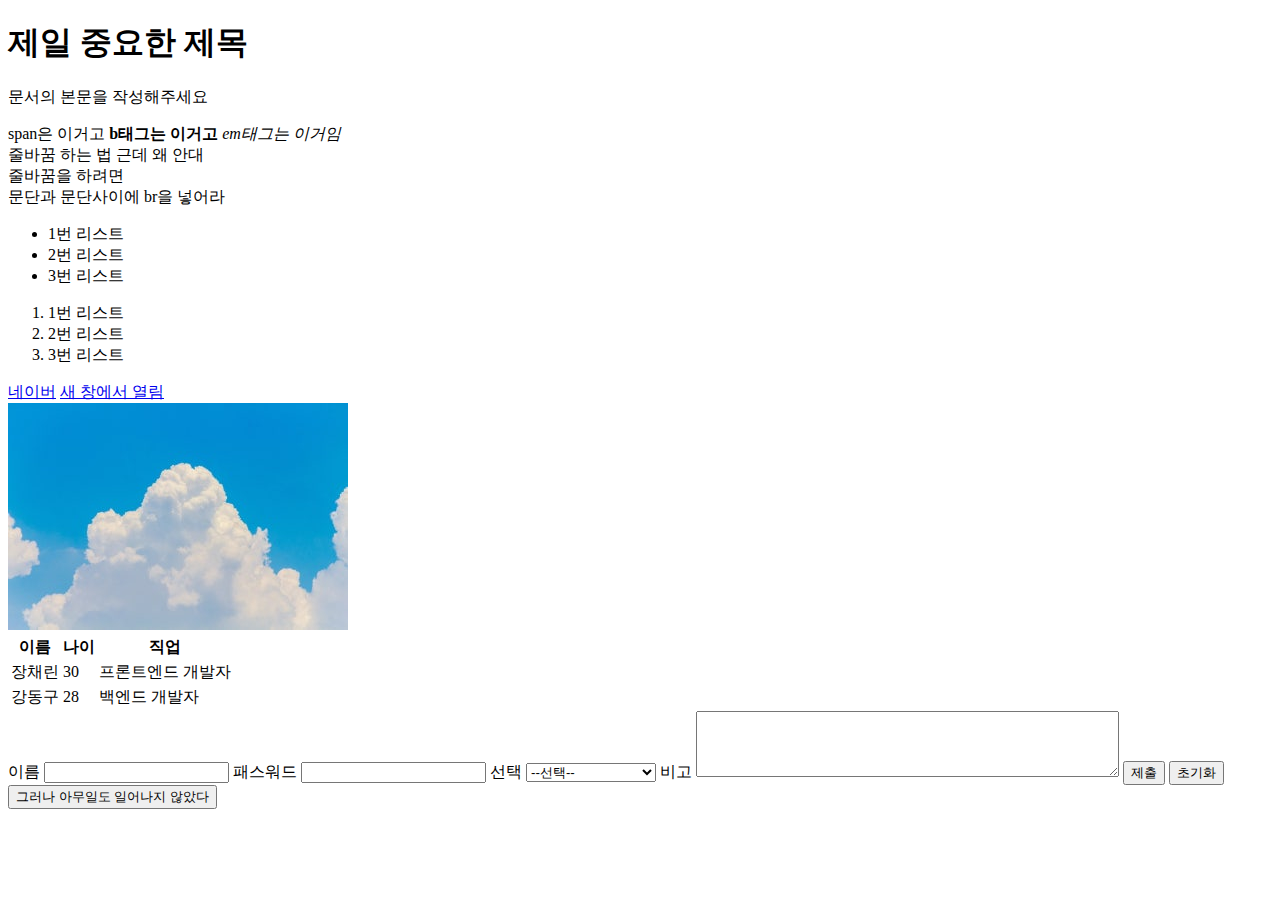
<file: index.html>
<!DOCTYPE html>
<html lang="en">

<head>
    <meta charset="UTF-8">
    <meta name="viewport" content="width=device-width, initial-scale=1.0">
    <title>Document</title>
</head>

<body>
    <div>
        <h1>제일 중요한 제목</h1>
        <p>문서의 본문을 작성해주세요</p>
        <div>
            <span>span은 이거고</span>
            <b>b태그는 이거고</b>
            <em>em태그는 이거임</em>
        </div>
        <div>
            줄바꿈 하는 법
            근데 왜 안대
        </div>
        <div>줄바꿈을 하려면 <br> 문단과 문단사이에 br을 넣어라
        </div>
        <ul>
            <li>1번 리스트</li>
            <li>2번 리스트</li>
            <li>3번 리스트</li>
        </ul>
        <ol type="1" start="">
            <li>1번 리스트</li>
            <li>2번 리스트</li>
            <li>3번 리스트</li>
        </ol>
    </div>
    <div>
        <a href="https://www.naver.com">네이버</a>
        <a href="https://www.naver.com" target="_blank">새 창에서 열림</a>
    </div>
    <img src="./하늘사진.jpg" alt="하늘사진">

    <table>
        <thead>
            <tr>
                <th>이름</th>
                <th>나이</th>
                <th>직업</th>
            </tr>
        </thead>
        <tbody>
            <tr>
                <td>장채린</td>
                <td>30</td>
                <td>프론트엔드 개발자</td>
            </tr>
            <tr>
                <td>강동구</td>
                <td>28</td>
                <td>백엔드 개발자</td>
            </tr>
        </tbody>
    </table>
</body>

<form action="/api/url" method="post">
    <label for="name">이름</label>
    <input type="text" id="name" name="name" />

    <label for="password">패스워드</label>
    <input type="password" id="password" name="password" />

    <label for="email">선택</label>
    <select name="job" id="job">
        <option value="select">--선택--</option>
        <option value="frontend">프론트엔드 개발자</option>
        <option value="backend">백엔드 개발자</option>
        <option value="UI/UX">UI/UX 디자이너</option>
    </select>

    <label for="note">비고</label>
    <textarea name="note" id="note" rows="4" cols="50"></textarea>

    <button type="submit">제출</button>
    <button type="reset">초기화</button>
    <button type="button">그러나 아무일도 일어나지 않았다</button>
</form>

</html>
</file>
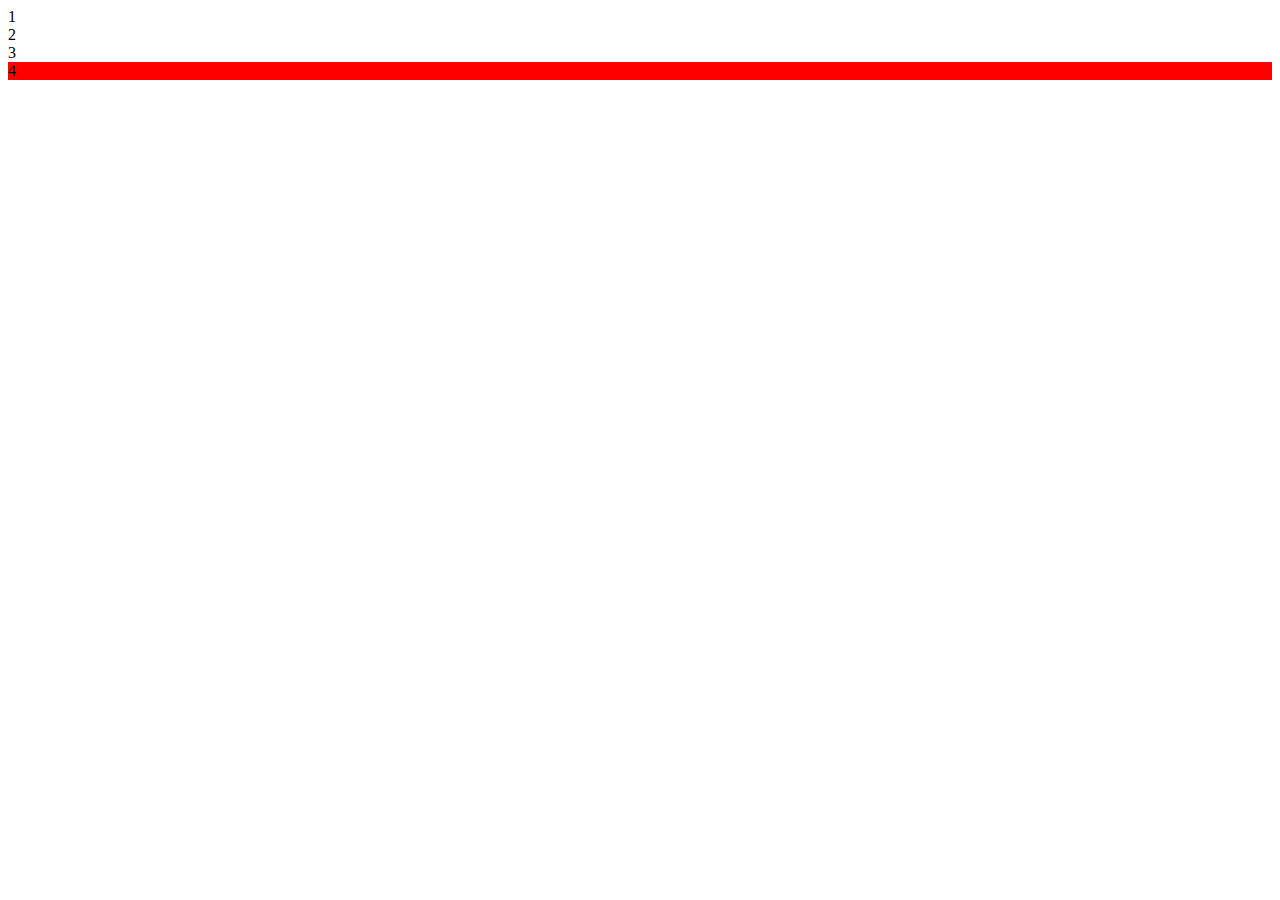
<file: css.html>
<!DOCTYPE html>
<html lang="en">

<head>
    <meta charset="UTF-8">
    <meta name="viewport" content="width=device-width, initial-scale=1.0">
    <title>Document</title>
    <link rel="stylesheet" href="./style.css">
</head>

<body>
    <div>1</div>
    <div class="selector">2</div>
    <div class="selector" id="parents">3</div>
    <div class="selector" id="parents" style="background-color: red;">4</div>
</body>
</html>
</file>
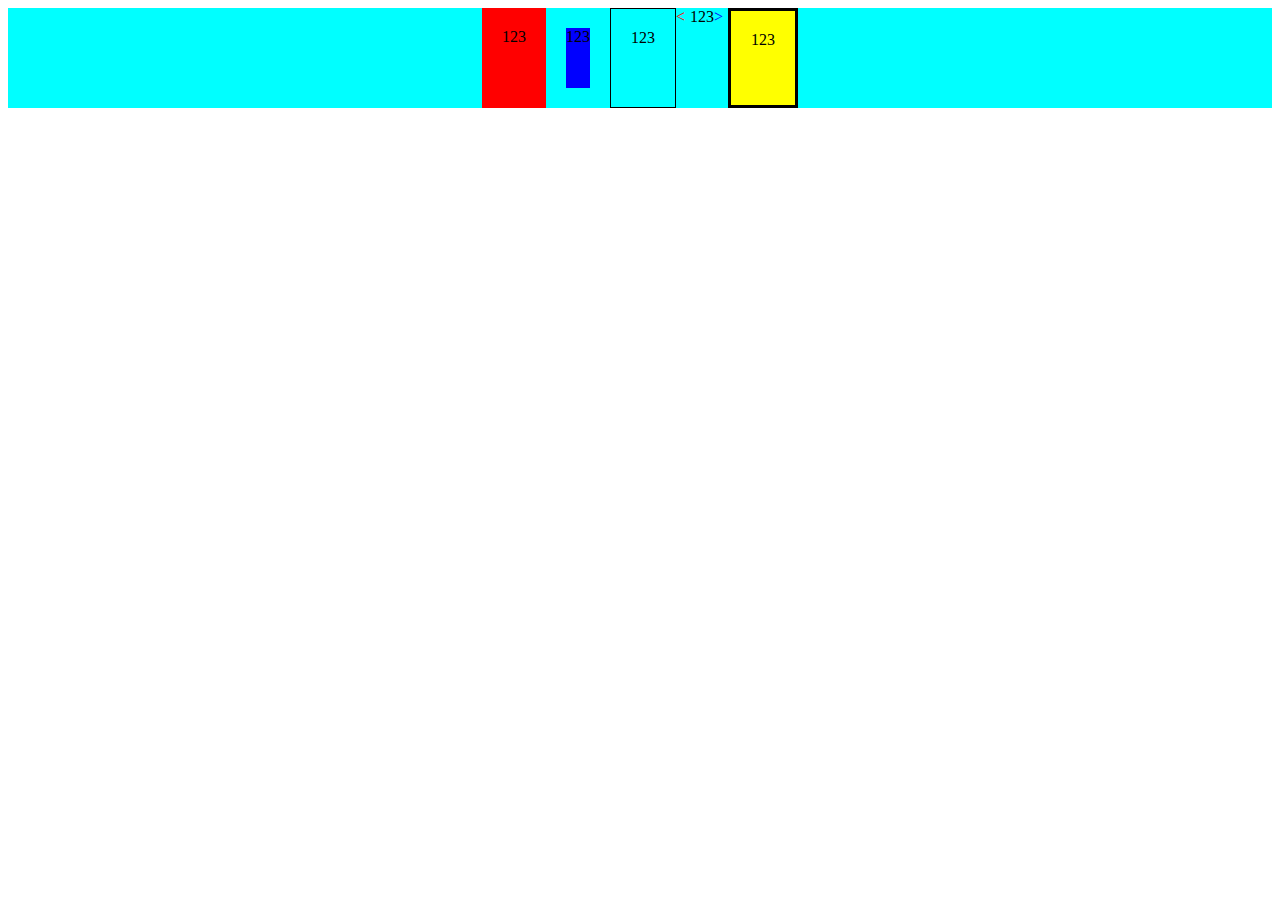
<file: index2.html>
<!DOCTYPE html>
<html lang="en">

<head>
    <meta charset="UTF-8">
    <meta name="viewport" content="width=device-width, initial-scale=1.0">
    <title>Document</title>
    <link rel="stylesheet" href="style2.css">
</head>

<body>
    <div class="container">
        <div class="padding">123</div>
        <div class="margin">123</div>
        <div class="border">123</div>

        <div class="before-after">123</div>
        <div class="hover">123</div>
    </div>
</body>

</html>
</file>
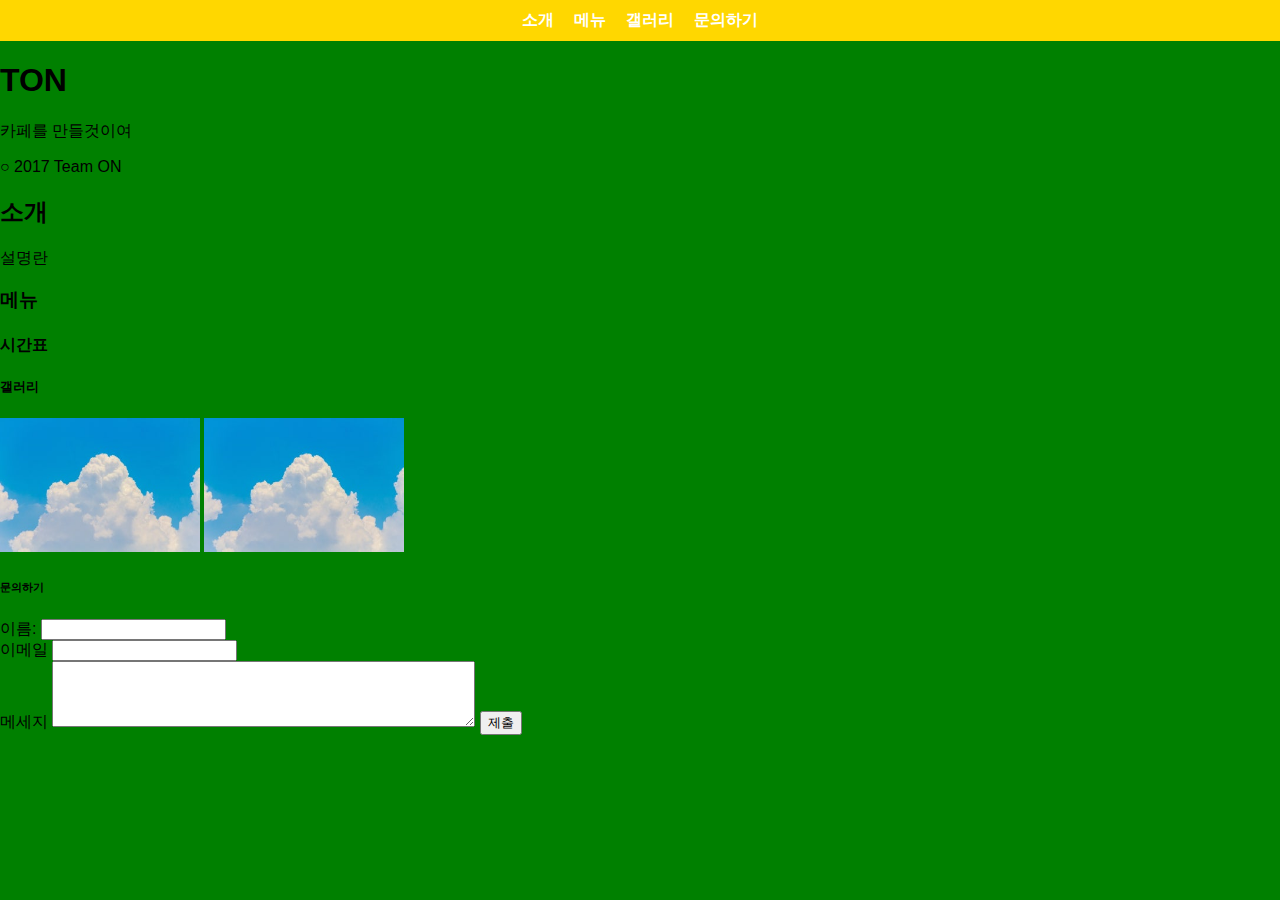
<file: index3.html>
<!DOCTYPE html>
<html lang="en">

<head>
    <meta charset="UTF-8">
    <meta name="viewport" content="width=device-width, initial-scale=1.0">
    <title>Document</title>
    <link rel="stylesheet" href="style3.css">
</head>

<body>
    <nav>
        <ul>
            <li>
                <a href="#intro">소개</a>
            </li>
            <li>
                <a href="#menu">메뉴</a>
            <li>
                <a href="#gallery">갤러리</a>
            </li>
            <li>
                <a href="#contact">문의하기</a>
            </li>
        </ul>
    </nav>

    <!-- 헤더 -->
    <header>
        <h1>TON</h1>
        <p>카페를 만들것이여</p>
    </header>

    <!-- 푸터 -->
    <footer>
        <p>○ 2017 Team ON</p>
    </footer>

    <!-- 메인 -->
    <main>
        <section id="#intro">
            <h2>소개</h2>
            <p>설명란</p>
        </section>
        <section id="#menu">
            <h3>메뉴</h3>
            <h4>시간표</h4>
        </section>
        <section id="#gallery">
            <h5>갤러리</h5>
            <img src="./하늘사진.jpg" alt="사진" width="200" />

            <img src="./하늘사진.jpg" alt="사진2" width="200" />
        </section>
        <section id="#contact">
            <h6>문의하기</h6>
            <form>
                <label for="name">이름:</label>
                <input type="text" required id="name" /><br />

                <label for="email">이메일</label>
                <input type="email" id="name" /><br />

                <label for="message">메세지</label>
                <textarea id="message" rows="4" cols="50"></textarea>

                <button type="submit">제출</button>
            </form>
        </section>

    </main>
</body>

</html>
</file>
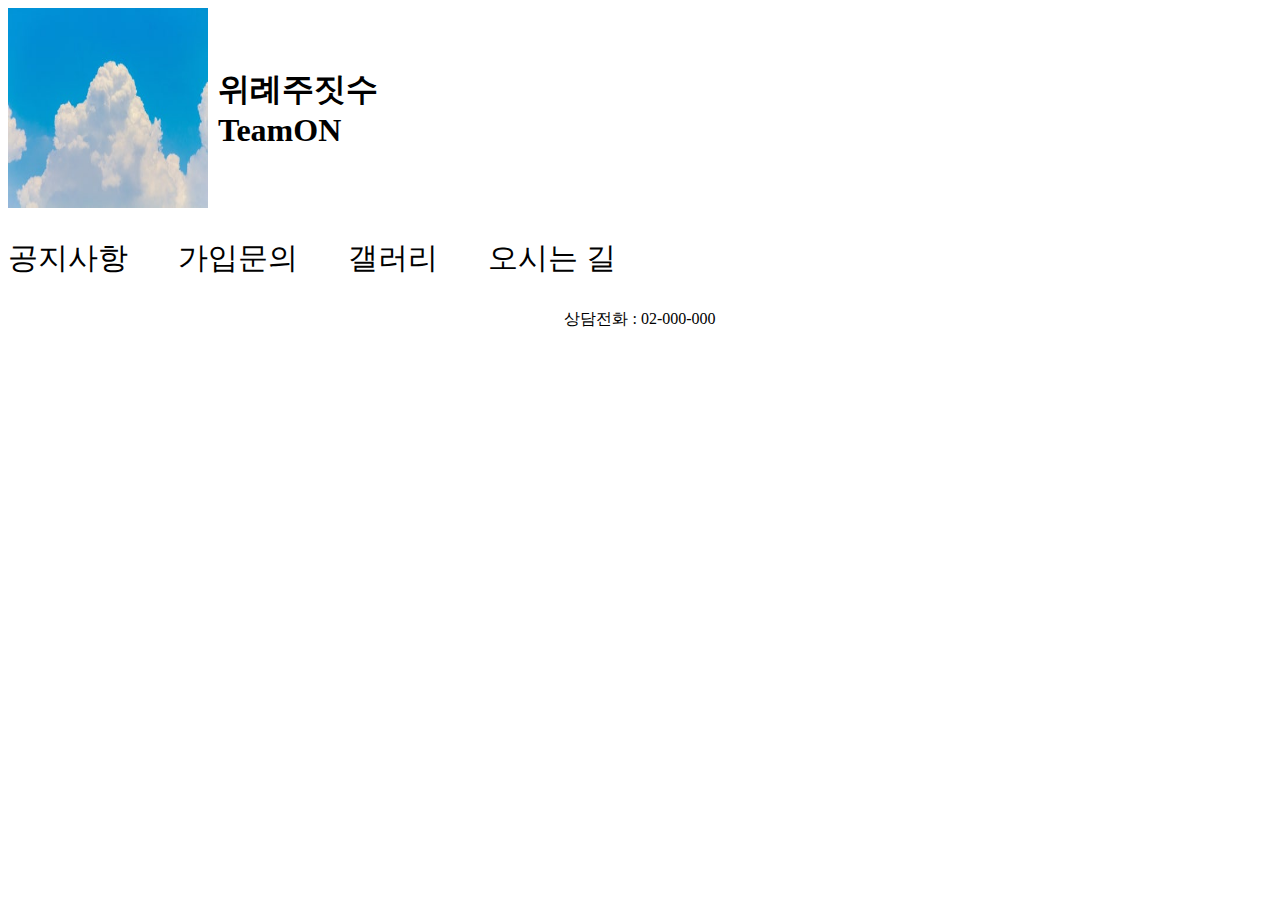
<file: TeamON.html>
<!DOCTYPE html>
<html lang="en">

<head>
    <meta charset="UTF-8">
    <meta name="viewport" content="width=device-width, initial-scale=1.0">
    <title>Document</title>
    <link rel="stylesheet" href="./연습.css">
</head>

<body>
    <div class="container">
        <div class="logo">
            <img src="./하늘사진.jpg" alt="logo" class="logoimg">
            <h1 class="title">위례주짓수<br>TeamON</h1>
        </div>
        <div class="menu">
            <p>공지사항</p>
            <p>가입문의</p>
            <p>갤러리</p>
            <p>오시는 길</p>
        </div>
        <div class="card">상담전화 : 02-000-000</div>

    </div>
</body>

</html>
</file>
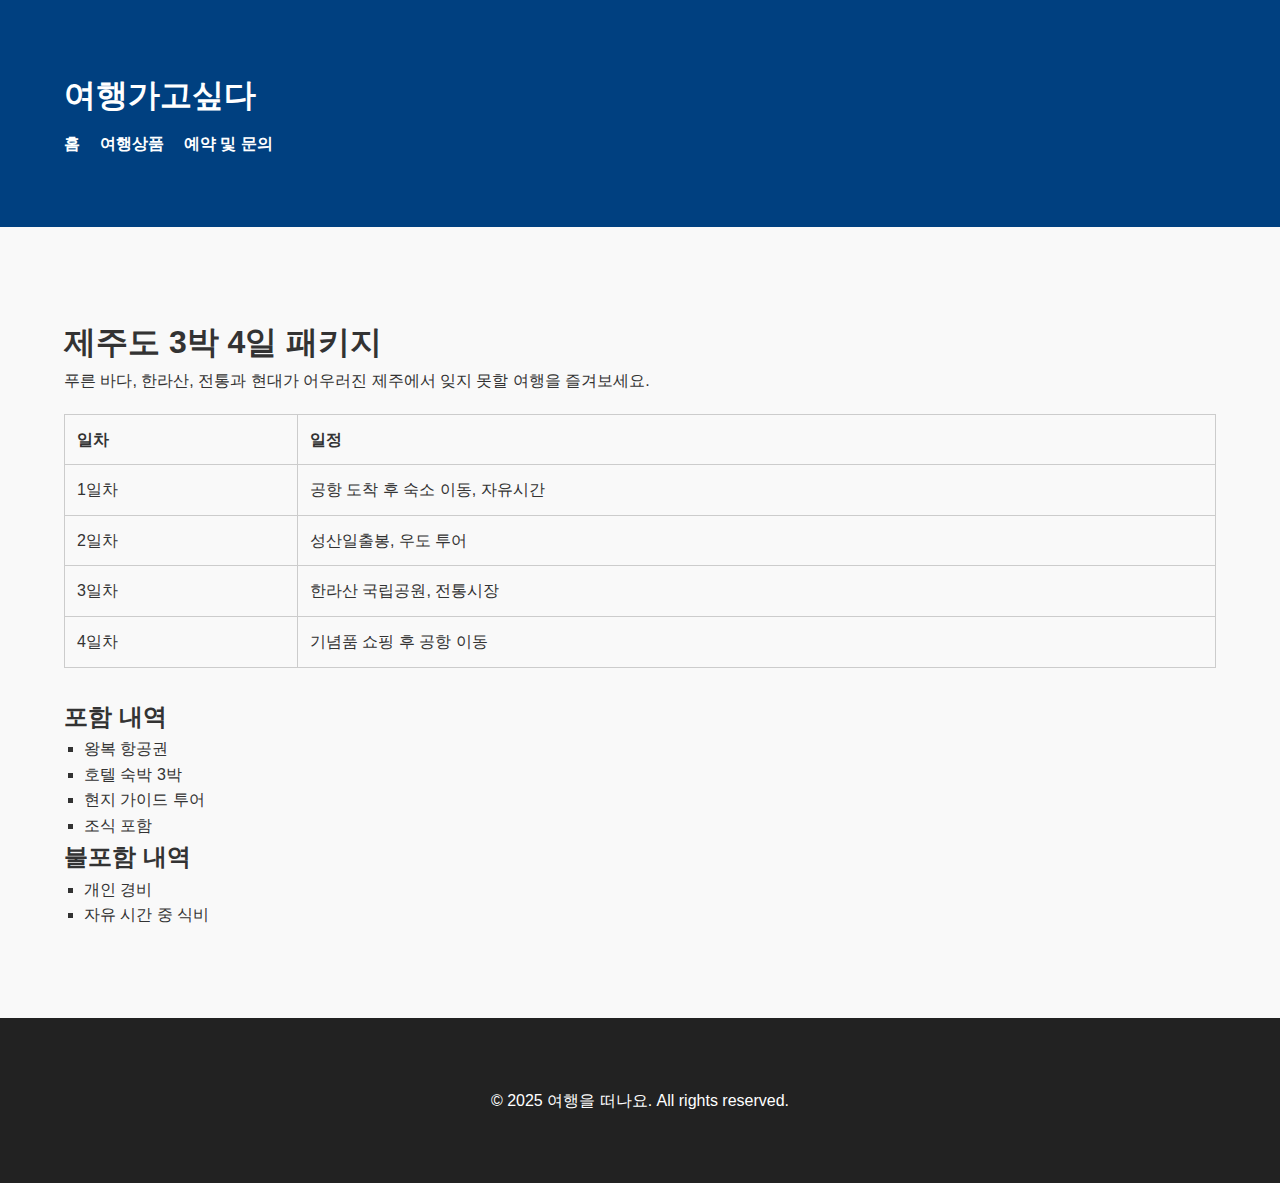
<file: travel/product.html>
<!DOCTYPE html>
<html lang="en">

<head>
    <meta charset="UTF-8">
    <meta name="viewport" content="width=device-width, initial-scale=1.0">
    <title>Document</title>
    <link rel="stylesheet" href="./style2.css">
</head>

<body>

    <body>
        <header>
            <div class="container">
                <h1>여행가고싶다</h1>
                <nav>
                    <ul class="nav">
                        <li>
                            <a href="./inedx.html">홈</a>
                        </li>
                        <li>
                            <a href="./product.html" target="_blank">여행상품</a>
                        </li>
                        <li>
                            <a href="./renovation.html" target="_blank">예약 및 문의</a>
                        </li>
                    </ul>
                </nav>
            </div>
        </header>

        <main class="container">
            <section class="product-detail">
                <h1>제주도 3박 4일 패키지</h1>
                <p>푸른 바다, 한라산, 전통과 현대가 어우러진 제주에서 잊지 못할 여행을 즐겨보세요.</p>

                <table class="schedule">
                    <thead>
                        <tr>
                            <th>일차</th>
                            <th>일정</th>
                        </tr>
                    </thead>
                    <tbody>
                        <tr>
                            <td>1일차</td>
                            <td>공항 도착 후 숙소 이동, 자유시간</td>
                        </tr>
                        <tr>
                            <td>2일차</td>
                            <td>성산일출봉, 우도 투어</td>
                        </tr>
                        <tr>
                            <td>3일차</td>
                            <td>한라산 국립공원, 전통시장</td>
                        </tr>
                        <tr>
                            <td>4일차</td>
                            <td>기념품 쇼핑 후 공항 이동</td>
                        </tr>
                    </tbody>
                </table>

                <section class="inclusions">
                    <h2>포함 내역</h2>
                    <ul>
                        <li>왕복 항공권</li>
                        <li>호텔 숙박 3박</li>
                        <li>현지 가이드 투어</li>
                        <li>조식 포함</li>
                    </ul>
                    <h2>불포함 내역</h2>
                    <ul>
                        <li>개인 경비</li>
                        <li>자유 시간 중 식비</li>
                    </ul>
                </section>
            </section>
        </main>

        <footer>
            <div class="container">
                <p>© 2025 여행을 떠나요. All rights reserved.</p>
            </div>
        </footer>
    </body>

</html>
</file>
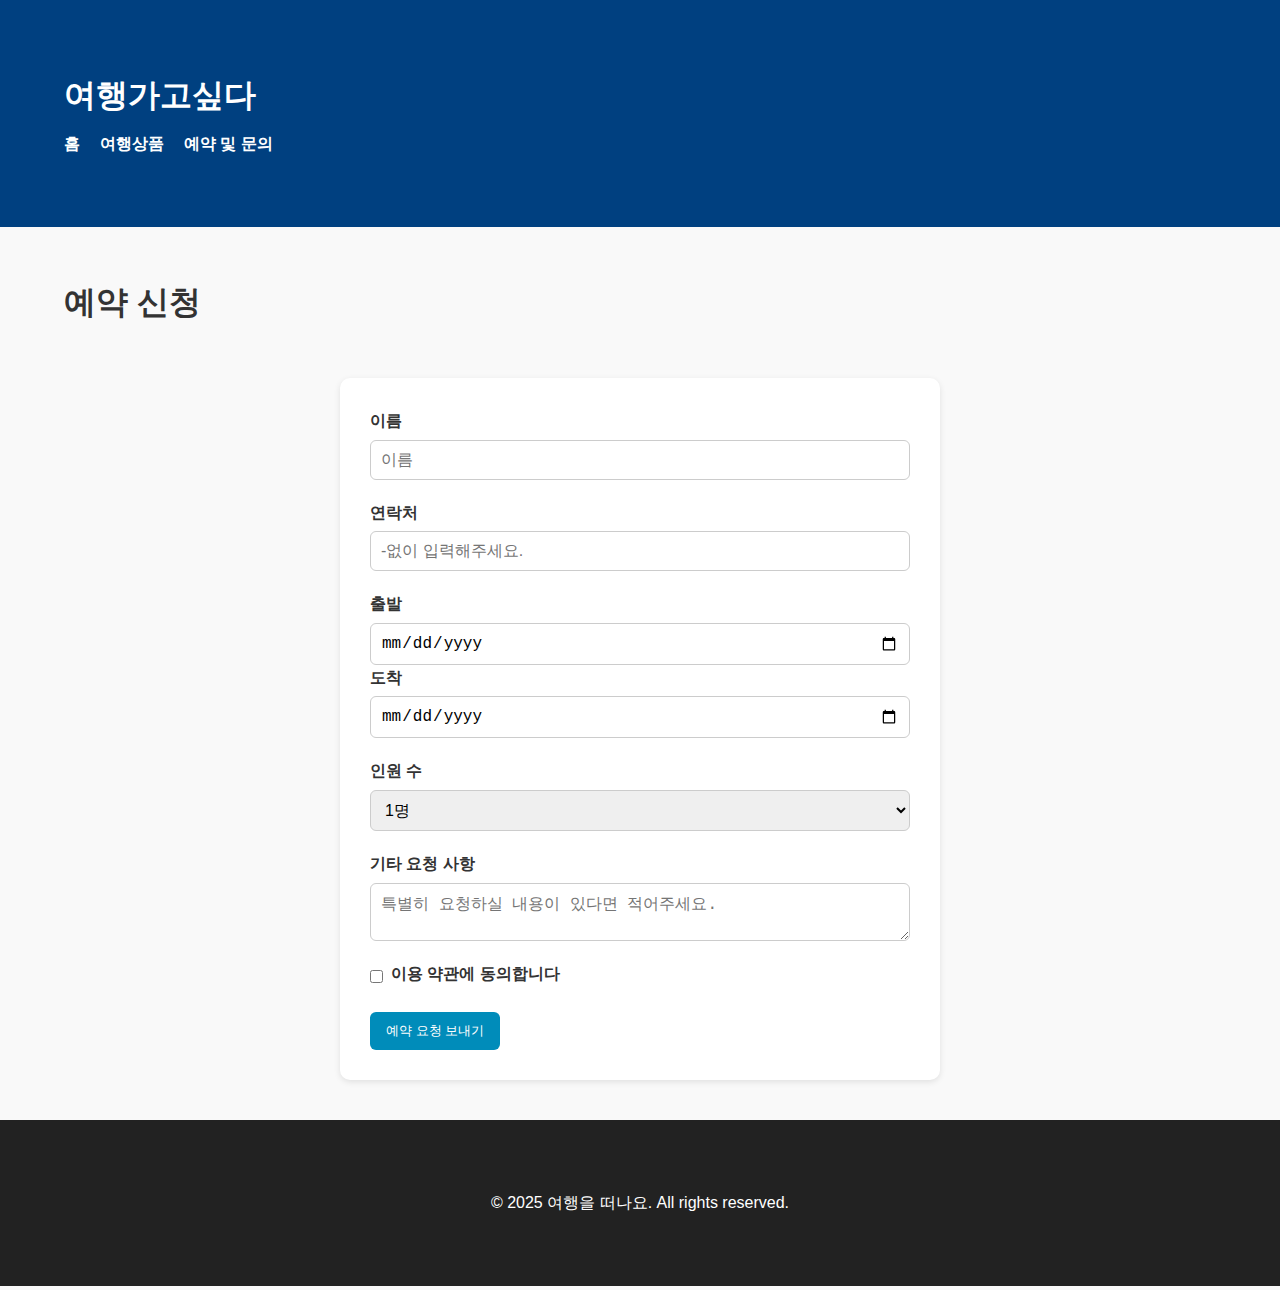
<file: travel/renovation.html>
<!DOCTYPE html>
<html lang="en">

<head>
    <meta charset="UTF-8">
    <meta name="viewport" content="width=device-width, initial-scale=1.0">
    <title>Document</title>
    <link rel="stylesheet" href="./style3.css">
</head>

<body>
    <header>
        <div class="container">
            <h1>여행가고싶다</h1>
            <nav>
                <ul class="nav">
                    <li>
                        <a href="./inedx.html">홈</a>
                    </li>
                    <li>
                        <a href="./product.html" target="_blank">여행상품</a>
                    </li>
                    <li>
                        <a href="./renovation.html" target="_blank">예약 및 문의</a>
                    </li>
                </ul>
            </nav>
        </div>
    </header>

    <main>
        <h1 class="container">예약 신청</h1>

        <form class="reservation-form">
            <div class="form-group">
                <label for="name">이름</label>
                <input type="text" id="name" name="name" placeholder="이름">
            </div>

            <div class="form-group">
                <label for="phone">연락처</label>
                <input type="text" id="phone" name="phone" placeholder="-없이 입력해주세요.">
            </div>

            <div class="form-group">
                <label for="date">출발</label>
                <input type="date" id="date" name="date">
                <label for="date">도착</label>
                <input type="date" id="date" name="date">
            </div>

            <div class="form-group">
                <label for="people">인원 수</label>
                <select id="people" name="people">
                    <option value="1">1명</option>
                    <option value="2">2명</option>
                    <option value="3">3명</option>
                    <option value="4">4명 이상</option>
                </select>
            </div>

            <div class="form-group">
                <label for="message">기타 요청 사항</label>
                <textarea id="message" name="message" placeholder="특별히 요청하실 내용이 있다면 적어주세요."></textarea>
            </div>

            <div class="form-group checkbox">
                <input type="checkbox" id="agree" name="agree">
                <label for="agree">이용 약관에 동의합니다</label>
            </div>

            <button type="submit" class="btn">예약 요청 보내기</button>
        </form>
    </main>

    <footer>
        <div class="container">
            <p>© 2025 여행을 떠나요. All rights reserved.</p>
        </div>
    </footer>
</body>

</html>
</file>
<file: style.css>
.container{
    display: flex;
    align-items: center;
    justify-content: space-around;
    background-color: lightblue;
    height: 100px;
    width: 100%;
}

.logo {
    display: flex;
    align-items: center;
    gap: 10px;
}

.logoimg{
    height: 50px;
    width: 50px;
}

.title {
    font-size: 24px;
    color: darkblue;
}

.menu{
    display: flex;
    gap: 20px;
    flex-grow: 1;
    justify-content: center;
}

.card{
    background-color: white;
    padding: 10px;
}
</file>
<file: style2.css>
.container {
    display: flex;
    align-items: space-around;
    justify-content: center;
    height: 100px;
    width: 100%;
    background-color: aqua;
}

.margin {
    margin: 20px;
    background-color: blue;
}

.padding {
    padding: 20px;
    background-color: red;
}

.border {
    border: 1px solid black;
    padding: 20px;
}

.before-after::before {
    content: '<';
    color: red;
    margin-right: 5px;
}

.before-after::after {
    content: '>';
    color: blue;
    margin-right: 5px;
}

.hover {
    background-color: yellow;
    padding: 20px;
    border: solid black;
}

.hover:hover {
    background-color: green;
    border: solid black;
}
</file>
<file: style3.css>
body {
    background-color: green;
    font-family: 'Arial', sans-serif;
    margin: 0;
    padding: 0;
    scroll-behavior: smooth;
}

nav {
    background-color: gold;
    padding: 10px;
    position: sticky;
    top: 0;
    z-index: 10;
}

nav ul {
    list-style: none;
    display: flex;
    gap: 20px;
    justify-content: center;
    margin: 0;
    padding: 0;
}

nav a {
    text-decoration: none;
    color: white;
    font-weight: bold;
}

nav a:hover {
    text-decoration: underline;
}
</file>
<file: 연습.css>
:link .container {
    display: flex;
    justify-content: center;
    align-items: center;
    background-color: azure;
    height: 100px;
    width: 100px;
}


.logo {
    display: flex;
    align-items: center;
    gap: 10px;
}

.logoimg {
    height: 200px;
    width: 200px;
}

.menu {
    display: flex;
    gap: 50px;
    flex-grow: 1;
    align-items: center;
    font-size: 30px;
}

.card {
    justify-content: center;
    align-items: center;
    display: flex;
}
</file>
<file: travel/style2.css>
/* === 기본 설정 === */
* {
    margin: 0;
    padding: 0;
    box-sizing: border-box;
}

body {
    font-family: 'Segoe UI', sans-serif;
    line-height: 1.6;
    color: #333;
    background-color: #f9f9f9;
}

a {
    text-decoration: none;
    color: inherit;
}

/* === 공통 클래스 === */
.container {
    width: 90%;
    max-width: 1200px;
    margin: 50px auto;
}

.btn {
    display: inline-block;
    background-color: #008cba;
    color: white;
    padding: 10px 16px;
    border: none;
    border-radius: 6px;
    cursor: pointer;
}

.btn:hover {
    background-color: #0072a0;
}

.card {
    background-color: white;
    padding: 16px;
    border-radius: 10px;
    box-shadow: 0 2px 6px rgba(0, 0, 0, 0.1);
    flex: 1;
    min-width: 250px;
    margin: 10px;
}

.card h3 {
    margin-bottom: 8px;
}

header {
    background-color: #004080;
    color: white;
    padding: 20px 0;
}

/* === Footer === */
footer {
    background-color: #222;
    color: white;
    text-align: center;
    padding: 20px 0;
}

/* === Product 페이지 === */
.product-detail {
    padding: 40px 0;
}

.schedule {
    width: 100%;
    border-collapse: collapse;
    margin-top: 20px;
}

.schedule th,
.schedule td {
    border: 1px solid #ccc;
    padding: 12px;
    text-align: left;
}

.inclusions {
    margin-top: 30px;
}

.inclusions ul {
    list-style: square;
    padding-left: 20px;
}

/* === Header & Navigation === */
header {
    background-color: #004080;
    color: white;
    padding: 20px 0;
}

header h1 {
    margin-bottom: 10px;
}

.nav {
    display: flex;
    gap: 20px;
    list-style: none;
}

.nav li a {
    color: white;
    font-weight: bold;
}

.nav li a:hover {
    text-decoration: underline;
}
</file>
<file: travel/style3.css>
/* === 기본 설정 === */
* {
    margin: 0;
    padding: 0;
    box-sizing: border-box;
}

body {
    font-family: 'Segoe UI', sans-serif;
    line-height: 1.6;
    color: #333;
    background-color: #f9f9f9;
}

a {
    text-decoration: none;
    color: inherit;
}

/* === 공통 클래스 === */
.container {
    width: 90%;
    max-width: 1200px;
    margin: 50px auto;
}

.btn {
    display: inline-block;
    background-color: #008cba;
    color: white;
    padding: 10px 16px;
    border: none;
    border-radius: 6px;
    cursor: pointer;
}

.btn:hover {
    background-color: #0072a0;
}

.card {
    background-color: white;
    padding: 16px;
    border-radius: 10px;
    box-shadow: 0 2px 6px rgba(0, 0, 0, 0.1);
    flex: 1;
    min-width: 250px;
    margin: 10px;
}

.card h3 {
    margin-bottom: 8px;
}

/* === Form 페이지 === */
.reservation-form {
    max-width: 600px;
    margin: 40px auto;
    background-color: white;
    padding: 30px;
    border-radius: 10px;
    box-shadow: 0 2px 6px rgba(0, 0, 0, 0.1);
}

.form-group {
    display: flex;
    flex-direction: column;
    margin-bottom: 20px;
}

.form-group label {
    margin-bottom: 6px;
    font-weight: bold;
}

.form-group input,
.form-group select,
.form-group textarea {
    padding: 10px;
    border: 1px solid #ccc;
    border-radius: 6px;
    font-size: 1rem;
}

.form-group.checkbox {
    flex-direction: row;
    align-items: center;
}

.form-group.checkbox input {
    margin-right: 8px;
}

/* === 공통 클래스 === */
.container {
    width: 90%;
    max-width: 1200px;
    margin: 50px auto;
}

.btn {
    display: inline-block;
    background-color: #008cba;
    color: white;
    padding: 10px 16px;
    border: none;
    border-radius: 6px;
    cursor: pointer;
}

.btn:hover {
    background-color: #0072a0;
}

.card {
    background-color: white;
    padding: 16px;
    border-radius: 10px;
    box-shadow: 0 2px 6px rgba(0, 0, 0, 0.1);
    flex: 1;
    min-width: 250px;
    margin: 10px;
}

.card h3 {
    margin-bottom: 8px;
}

header {
    background-color: #004080;
    color: white;
    padding: 20px 0;
}

/* === Footer === */
footer {
    background-color: #222;
    color: white;
    text-align: center;
    padding: 20px 0;
}

/* === Header & Navigation === */
header {
    background-color: #004080;
    color: white;
    padding: 20px 0;
}

header h1 {
    margin-bottom: 10px;
}

.nav {
    display: flex;
    gap: 20px;
    list-style: none;
}

.nav li a {
    color: white;
    font-weight: bold;
}

.nav li a:hover {
    text-decoration: underline;
}
</file>
